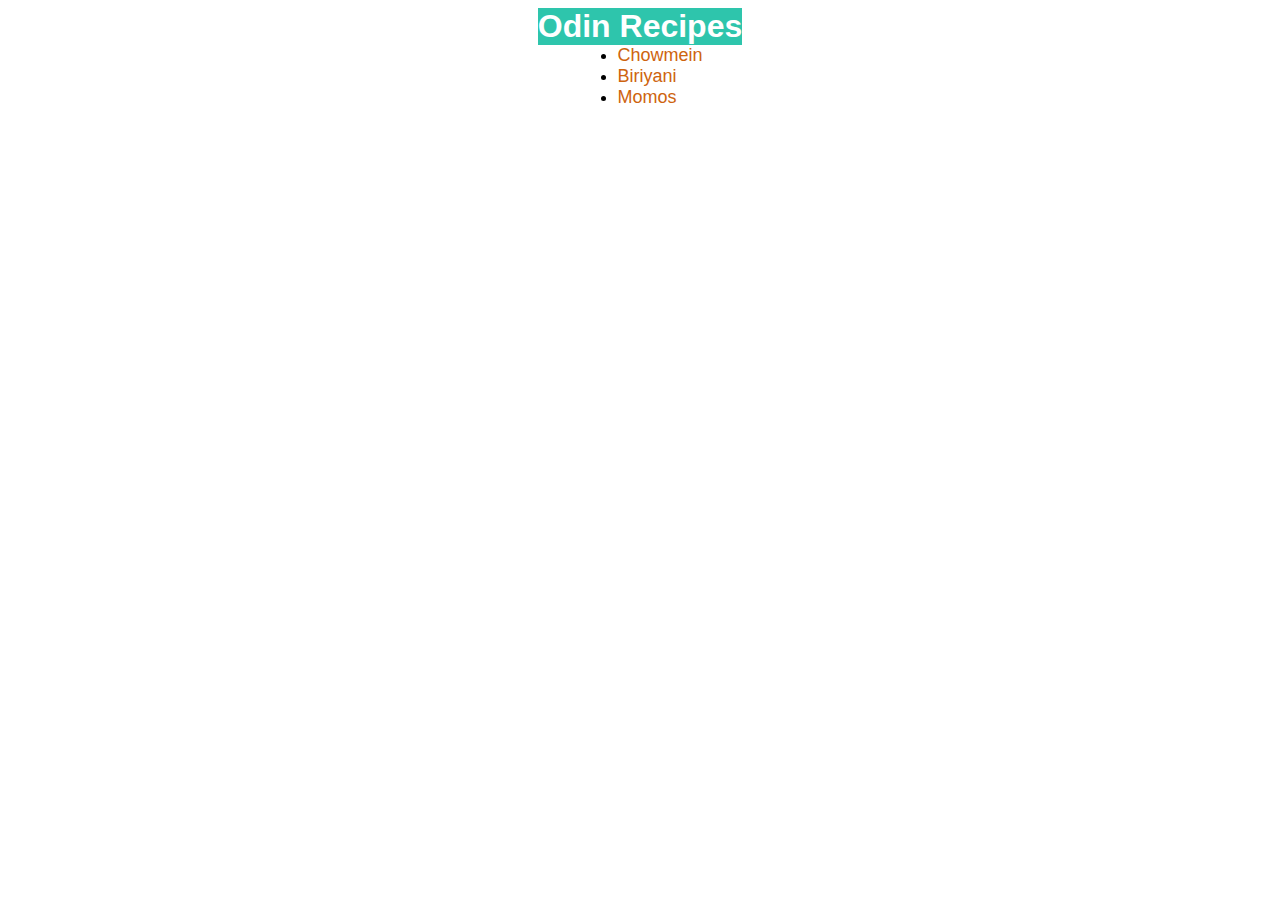
<file: index.html>
<!DOCTYPE html>
<html lang="en">
<head>
    <meta charset="UTF-8">
    <title>Odin Recipes</title>
    <link rel="stylesheet" href="style.css">
</head>
<body>
    <h1 class="head">Odin Recipes</h1>
    <ul class="list">
        <li><a class="item" href="./recipes/chowmein.html">Chowmein</a></li>
        <li><a class="item" href="./recipes/biriyani.html">Biriyani</a></li>
        <li><a class="item" href="./recipes/momos.html">Momos</a></li>
    </ul>
</body>
</html>
</file>
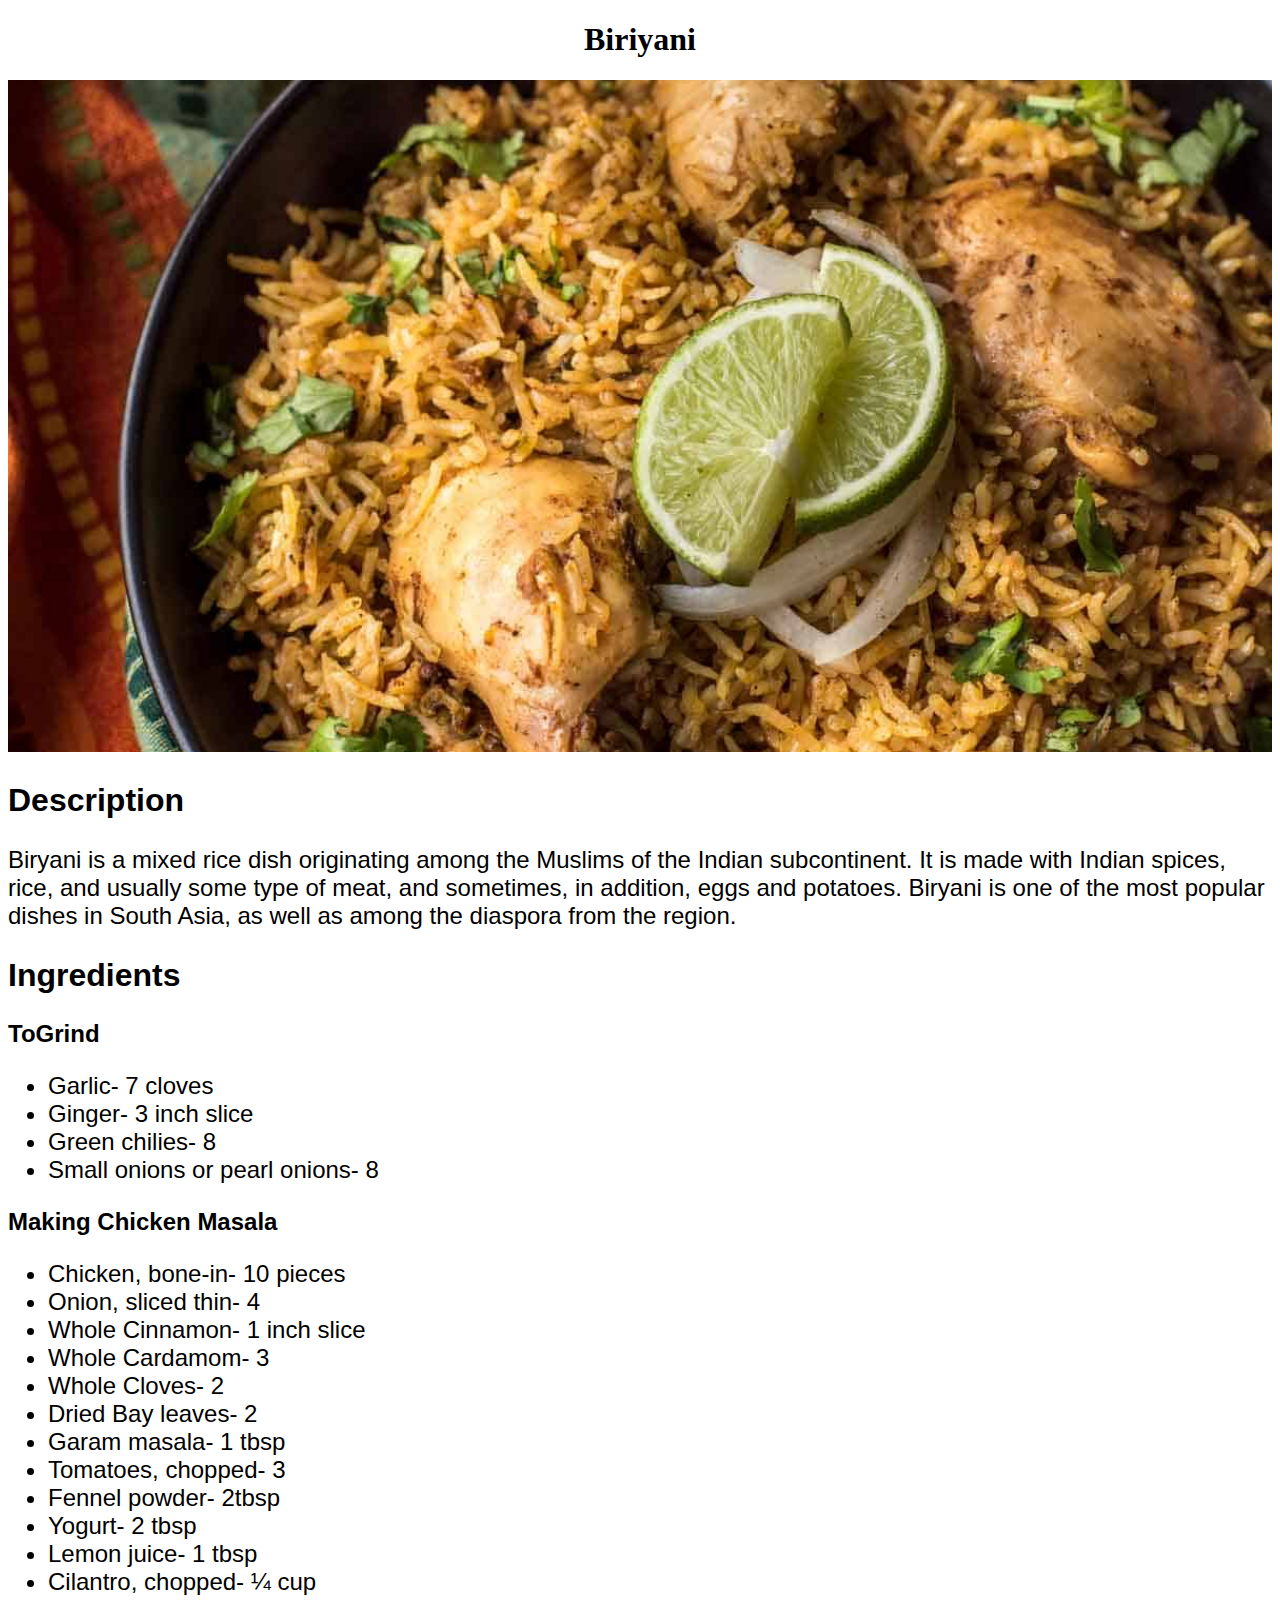
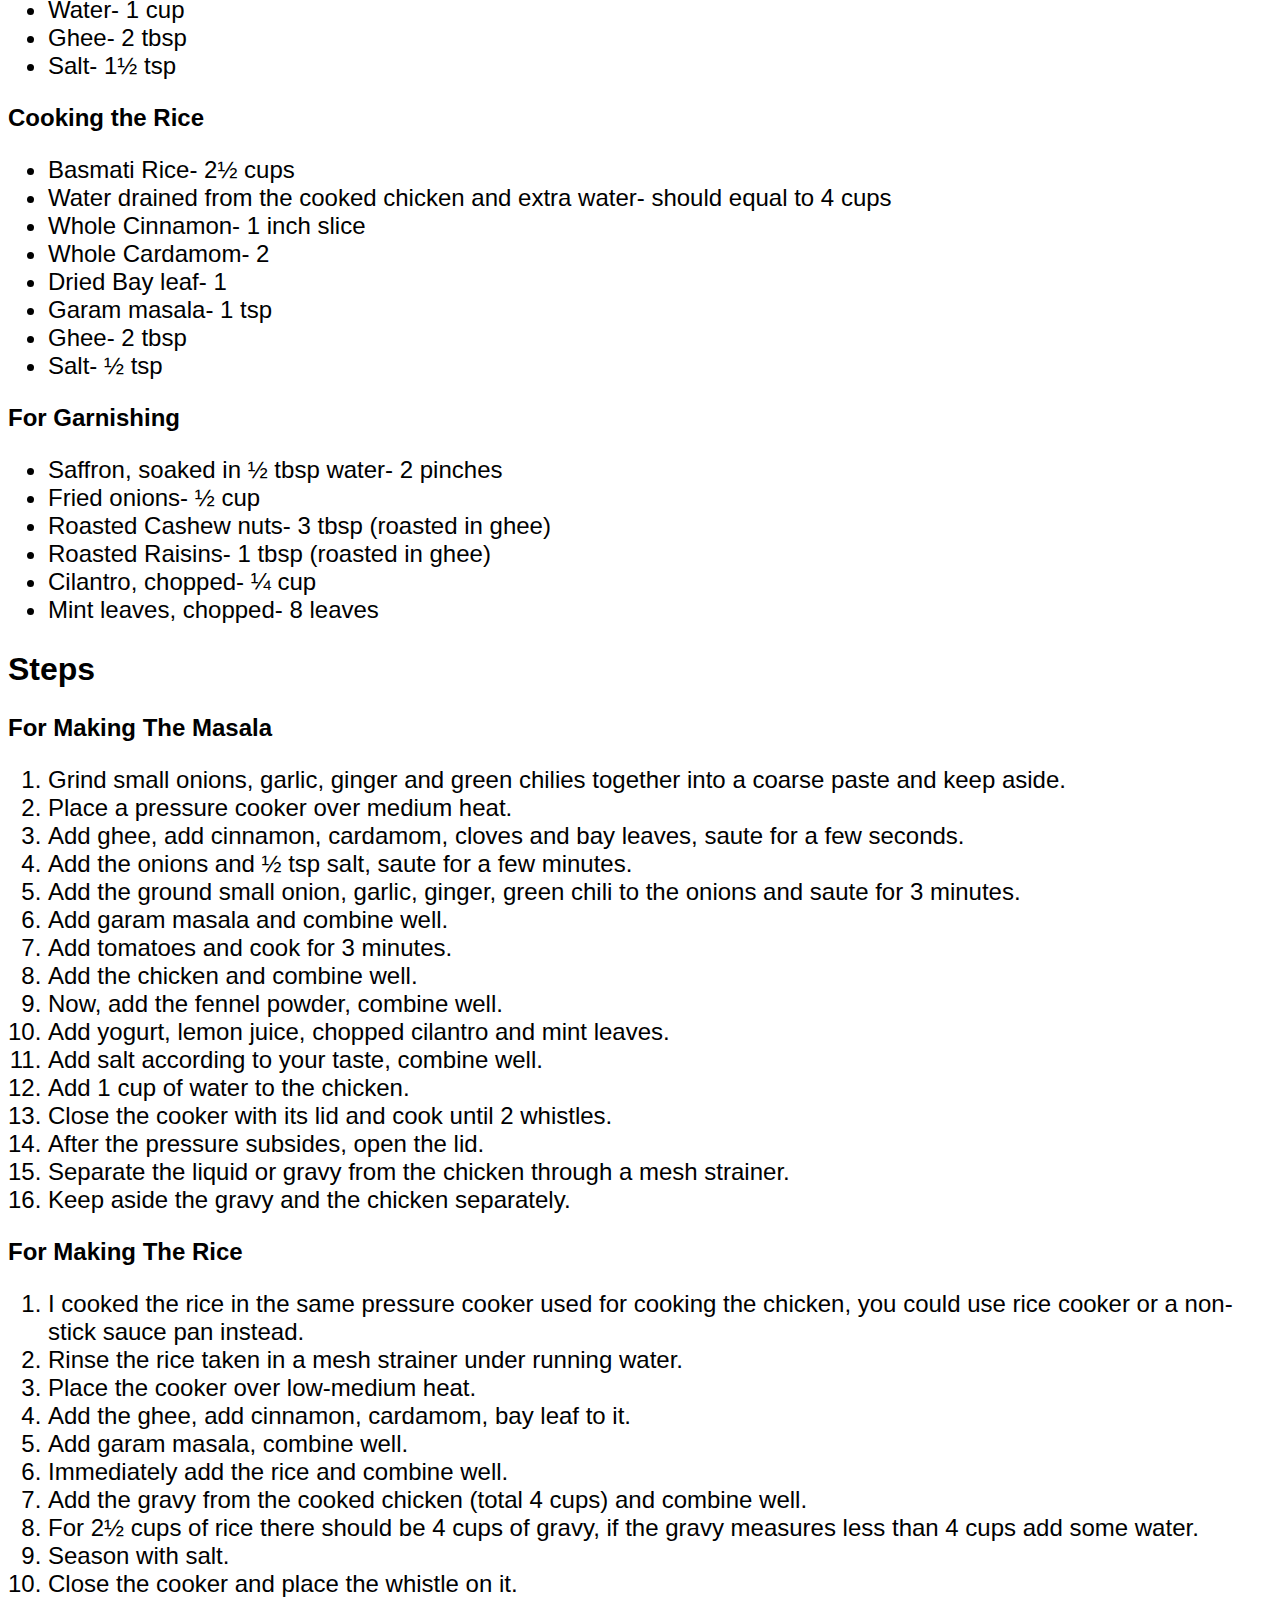
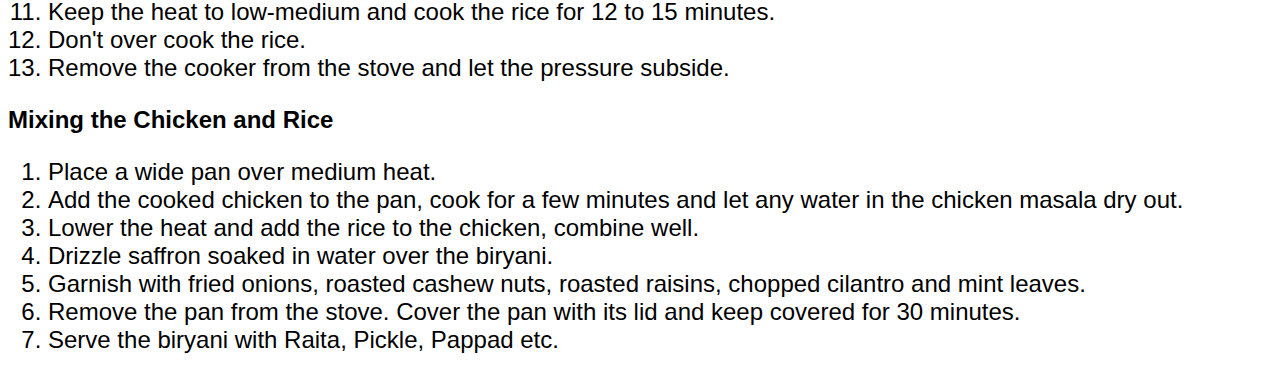
<file: recipes/biriyani.html>
<!DOCTYPE html>
<html lang="en">
<head>
    <meta charset="UTF-8">
    <title>Biriyani-Odin Recipes</title>
    <link rel="stylesheet" href="style.css">
</head>
<body>
    <h1 class="head">Biriyani</h1>
    <img src="../images/biriyani.jpg" alt="Biriyani">
    <h2>Description</h2>
    <p>Biryani is a mixed rice dish originating among the Muslims of the Indian subcontinent. It is made with Indian spices, rice, and usually some type of meat, and sometimes, in addition, eggs and potatoes. Biryani is one of the most popular dishes in South Asia, as well as among the diaspora from the region.</p>
    <h2>Ingredients</h2>
    <h3>ToGrind</h3>
    <ul>
        <li>Garlic- 7 cloves</li>
        <li>Ginger- 3 inch slice</li>
        <li>Green chilies- 8</li>
        <li>Small onions or pearl onions- 8</li>
    </ul>
    <h3>Making Chicken Masala</h3>
    <ul>
        <li>Chicken, bone-in- 10 pieces</li>
        <li>Onion, sliced thin- 4</li>
        <li>Whole Cinnamon- 1 inch slice</li>
        <li>Whole Cardamom- 3</li>
        <li>Whole Cloves- 2</li>
        <li>Dried Bay leaves- 2</li>
        <li>Garam masala- 1 tbsp</li>
        <li>Tomatoes, chopped- 3</li>
        <li>Fennel powder- 2tbsp</li>
        <li>Yogurt- 2 tbsp</li>
        <li>Lemon juice- 1 tbsp</li>
        <li>Cilantro, chopped- ¼ cup</li>
        <li>Water- 1 cup</li>
        <li>Ghee- 2 tbsp</li>
        <li>Salt- 1½ tsp</li>
    </ul>
    <h3>Cooking the Rice</h3>
    <ul>
        <li>Basmati Rice- 2½ cups</li>
        <li>Water drained from the cooked chicken and extra water- should equal to 4 cups</li>
        <li>Whole Cinnamon- 1 inch slice</li>
        <li>Whole Cardamom- 2</li>
        <li>Dried Bay leaf- 1</li>
        <li>Garam masala- 1 tsp</li>
        <li>Ghee- 2 tbsp</li>
        <li>Salt- ½ tsp</li>
    </ul>
    <h3>For Garnishing</h3>
    <ul>
        <li>Saffron, soaked in ½ tbsp water- 2 pinches</li>
        <li>Fried onions- ½ cup</li>
        <li>Roasted Cashew nuts- 3 tbsp (roasted in ghee)</li>
        <li>Roasted Raisins- 1 tbsp (roasted in ghee)</li>
        <li>Cilantro, chopped- ¼ cup</li>
        <li>Mint leaves, chopped- 8 leaves</li>
    </ul>
    <h2>Steps</h2>
    <h3>For Making The Masala</h3>
    <ol>
        <li>Grind small onions, garlic, ginger and green chilies together into a coarse paste and keep aside.</li>
        <li>Place a pressure cooker over medium heat.</li>
        <li>Add ghee, add cinnamon, cardamom, cloves and bay leaves, saute for a few seconds.</li>
        <li>Add the onions and ½ tsp salt, saute for a few minutes.</li>
        <li>Add the ground small onion, garlic, ginger, green chili to the onions and saute for 3 minutes.</li>
        <li>Add garam masala and combine well.</li>
        <li>Add tomatoes and cook for 3 minutes.</li>
        <li>Add the chicken and combine well.</li>
        <li>Now, add the fennel powder, combine well.</li>
        <li>Add yogurt, lemon juice, chopped cilantro and mint leaves.</li>
        <li>Add salt according to your taste, combine well.</li>
        <li>Add 1 cup of water to the chicken.</li>
        <li>Close the cooker with its lid and cook until 2 whistles.</li>
        <li>After the pressure subsides, open the lid.</li>
        <li>Separate the liquid or gravy from the chicken through a mesh strainer.</li>
        <li>Keep aside the gravy and the chicken separately.</li>
    </ol>
    <h3>For Making The Rice</h3>
    <ol>
        <li>I cooked the rice in the same pressure cooker used for cooking the chicken, you could use rice cooker or a non-stick sauce pan instead.</li>
        <li>Rinse the rice taken in a mesh strainer under running water.</li>
        <li>Place the cooker over low-medium heat.</li>
        <li>Add the ghee, add cinnamon, cardamom, bay leaf to it.</li>
        <li>Add garam masala, combine well.</li>
        <li>Immediately add the rice and combine well.</li>
        <li>Add the gravy from the cooked chicken (total 4 cups) and combine well.</li>
        <li>For 2½ cups of rice there should be 4 cups of gravy, if the gravy measures less than 4 cups add some water.</li>
        <li>Season with salt.</li>
        <li>Close the cooker and place the whistle on it.</li>
        <li>Keep the heat to low-medium and cook the rice for 12 to 15 minutes.</li>
        <li>Don't over cook the rice.</li>
        <li>Remove the cooker from the stove and let the pressure subside.</li>
    </ol>
    <h3>Mixing the Chicken and Rice</h3>
    <ol>
        <li>Place a wide pan over medium heat.</li>
        <li>Add the cooked chicken to the pan, cook for a few minutes and let any water in the chicken masala dry out.</li>
        <li>Lower the heat and add the rice to the chicken, combine well.</li>
        <li>Drizzle saffron soaked in water over the biryani.</li>
        <li>Garnish with fried onions, roasted cashew nuts, roasted raisins, chopped cilantro and mint leaves.</li>
        <li>Remove the pan from the stove. Cover the pan with its lid and keep covered for 30 minutes.</li>
        <li>Serve the biryani with Raita, Pickle, Pappad etc.</li>
    </ol>
</body>
</html>
</file>
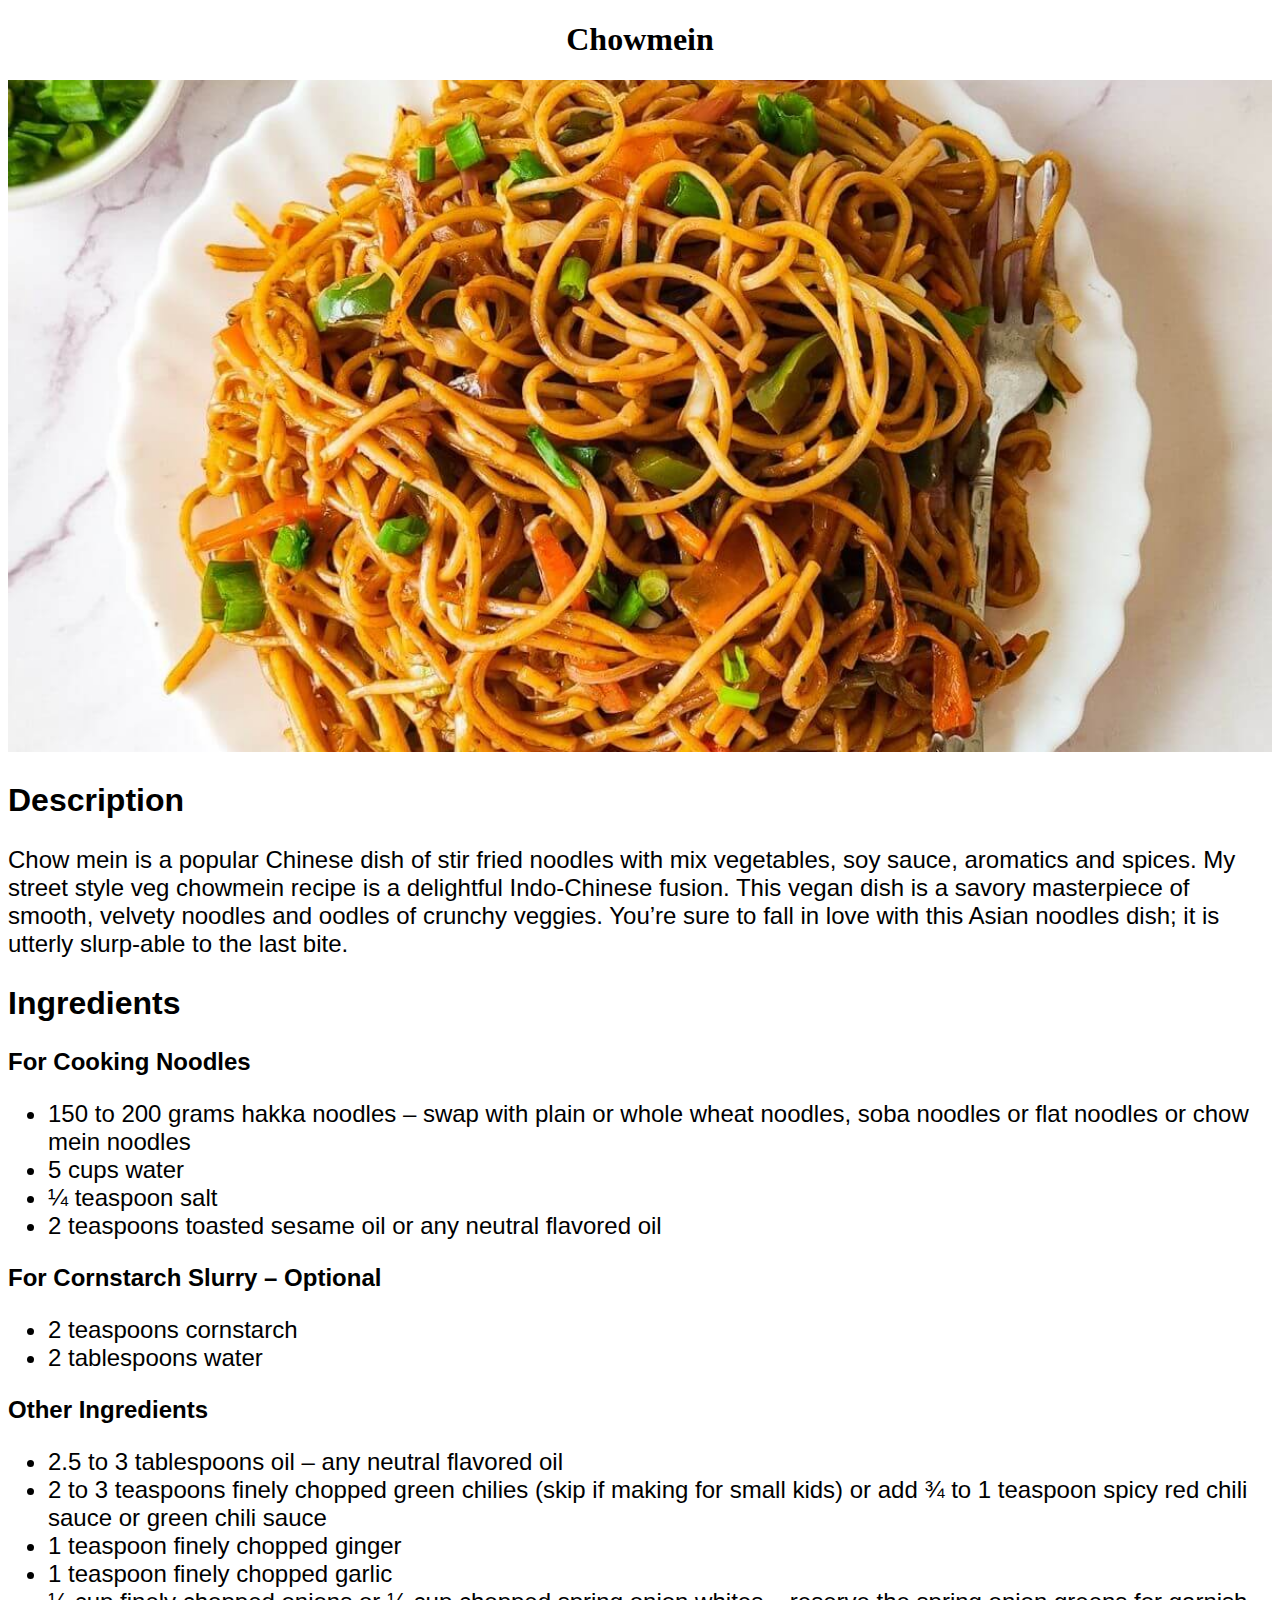
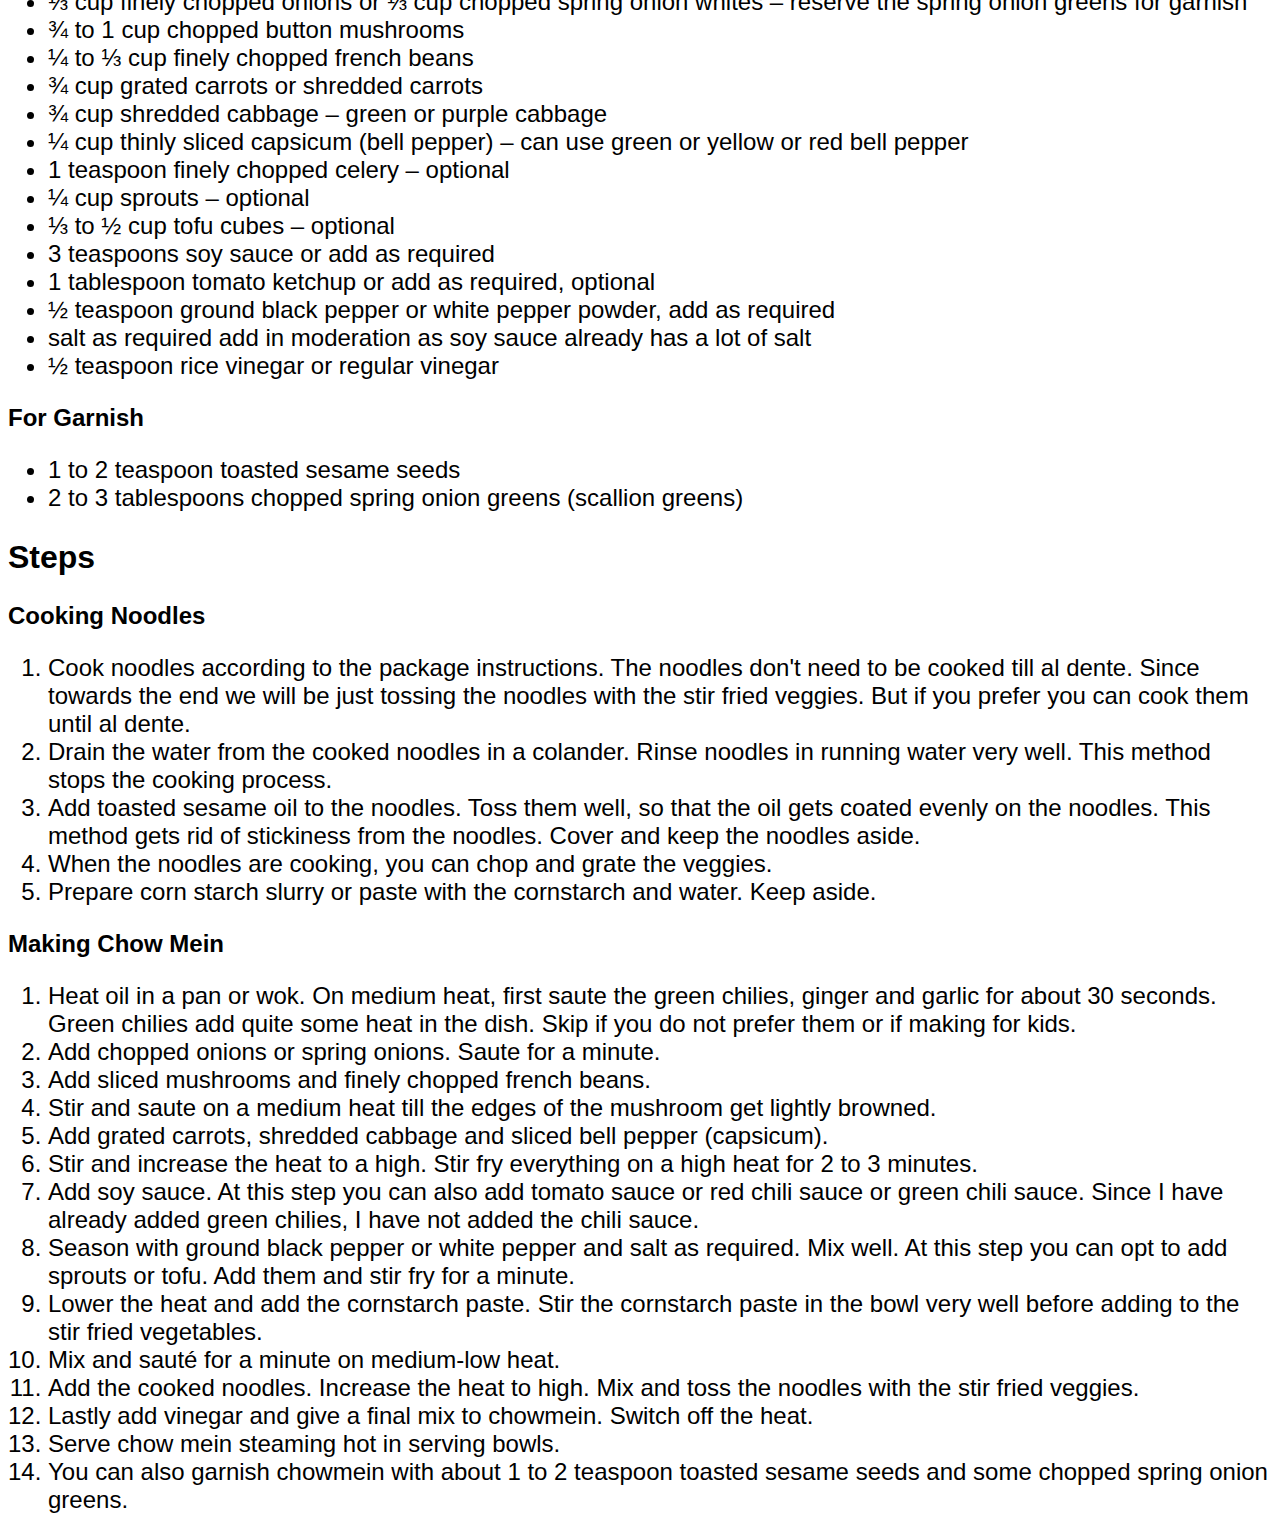
<file: recipes/chowmein.html>
<!DOCTYPE html>
<html lang="en">
<head>
    <meta charset="UTF-8">
    <title>Chowmein-Odin Recipes</title>
    <link rel="stylesheet" href="style.css">
</head>
<body>
    <h1 class="head">Chowmein</h1>
    <img src="../images/chowmein.jpg" alt="Chowmein">
    <h2>Description</h2>
    <p>Chow mein is a popular Chinese dish of stir fried noodles with mix vegetables, soy sauce, aromatics and spices. My street style veg chowmein recipe is a delightful Indo-Chinese fusion. This vegan dish is a savory masterpiece of smooth, velvety noodles and oodles of crunchy veggies. You’re sure to fall in love with this Asian noodles dish; it is utterly slurp-able to the last bite.</p>
    <h2>Ingredients</h2>
    <h3>For Cooking Noodles</h3>
    <ul>
        <li>150 to 200 grams hakka noodles – swap with plain or whole wheat noodles, soba noodles or flat noodles or chow mein noodles</li>
        <li>5 cups water</li>
        <li>¼ teaspoon salt</li>
        <li>2 teaspoons toasted sesame oil or any neutral flavored oil</li>
    </ul>
    <h3>For Cornstarch Slurry – Optional</h3>
    <ul>
        <li>2 teaspoons cornstarch</li>
        <li>2 tablespoons water</li>
    </ul>
    <h3>Other Ingredients</h3>
    <ul>
        <li>2.5 to 3 tablespoons oil – any neutral flavored oil</li>
        <li>2 to 3 teaspoons finely chopped green chilies (skip if making for small kids) or add ¾ to 1 teaspoon spicy red chili sauce or green chili sauce</li>
        <li>1 teaspoon finely chopped ginger</li>
        <li>1 teaspoon finely chopped garlic</li>
        <li>⅓ cup finely chopped onions or ⅓ cup chopped spring onion whites – reserve the spring onion greens for garnish</li>
        <li>¾ to 1 cup chopped button mushrooms</li>
        <li>¼ to ⅓ cup finely chopped french beans</li>
        <li>¾ cup grated carrots or shredded carrots</li>
        <li>¾ cup shredded cabbage – green or purple cabbage</li>
        <li>¼ cup thinly sliced capsicum (bell pepper) – can use green or yellow or red bell pepper</li>
        <li>1 teaspoon finely chopped celery – optional</li>
        <li>¼ cup sprouts – optional</li>
        <li>⅓ to ½ cup tofu cubes – optional</li>
        <li>3 teaspoons soy sauce or add as required</li>
        <li>1 tablespoon tomato ketchup or add as required, optional</li>
        <li>½ teaspoon ground black pepper or white pepper powder, add as required</li>
        <li>salt as required add in moderation as soy sauce already has a lot of salt</li>
        <li>½ teaspoon rice vinegar or regular vinegar</li>
    </ul>
    <h3>For Garnish</h3>
    <ul>
        <li>1 to 2 teaspoon toasted sesame seeds</li>
        <li>2 to 3 tablespoons chopped spring onion greens (scallion greens)</li>
    </ul>
    <h2>Steps</h2>
    <h3>Cooking Noodles</h3>
    <ol>
        <li>Cook noodles according to the package instructions. The noodles don't need to be cooked till al dente. Since towards the end we will be just tossing the noodles with the stir fried veggies. But if you prefer you can cook them until al dente.</li>
        <li>Drain the water from the cooked noodles in a colander. Rinse noodles in running water very well. This method stops the cooking process.</li>
        <li>Add toasted sesame oil to the noodles. Toss them well, so that the oil gets coated evenly on the noodles. This method gets rid of stickiness from the noodles. Cover and keep the noodles aside.</li>
        <li>When the noodles are cooking, you can chop and grate the veggies.</li>
        <li>Prepare corn starch slurry or paste with the cornstarch and water. Keep aside.</li>
    </ol>
    <h3>Making Chow Mein</h3>
    <ol>
        <li>Heat oil in a pan or wok. On medium heat, first saute the green chilies, ginger and garlic for about 30 seconds. Green chilies add quite some heat in the dish. Skip if you do not prefer them or if making for kids.</li>
        <li>Add chopped onions or spring onions. Saute for a minute.</li>
        <li>Add sliced mushrooms and finely chopped french beans.</li>
        <li>Stir and saute on a medium heat till the edges of the mushroom get lightly browned.</li>
        <li>Add grated carrots, shredded cabbage and sliced bell pepper (capsicum).</li>
        <li>Stir and increase the heat to a high. Stir fry everything on a high heat for 2 to 3 minutes.</li>
        <li>Add soy sauce. At this step you can also add tomato sauce or red chili sauce or green chili sauce. Since I have already added green chilies, I have not added the chili sauce.</li>
        <li>Season with ground black pepper or white pepper and salt as required. Mix well. At this step you can opt to add sprouts or tofu. Add them and stir fry for a minute.</li>
        <li>Lower the heat and add the cornstarch paste. Stir the cornstarch paste in the bowl very well before adding to the stir fried vegetables.</li>
        <li>Mix and sauté for a minute on medium-low heat.</li>
        <li>Add the cooked noodles. Increase the heat to high. Mix and toss the noodles with the stir fried veggies.</li>
        <li>Lastly add vinegar and give a final mix to chowmein. Switch off the heat.</li>
        <li>Serve chow mein steaming hot in serving bowls.</li>
        <li>You can also garnish chowmein with about 1 to 2 teaspoon toasted sesame seeds and some chopped spring onion greens.</li>
    </ol>
</body>
</html>
</file>
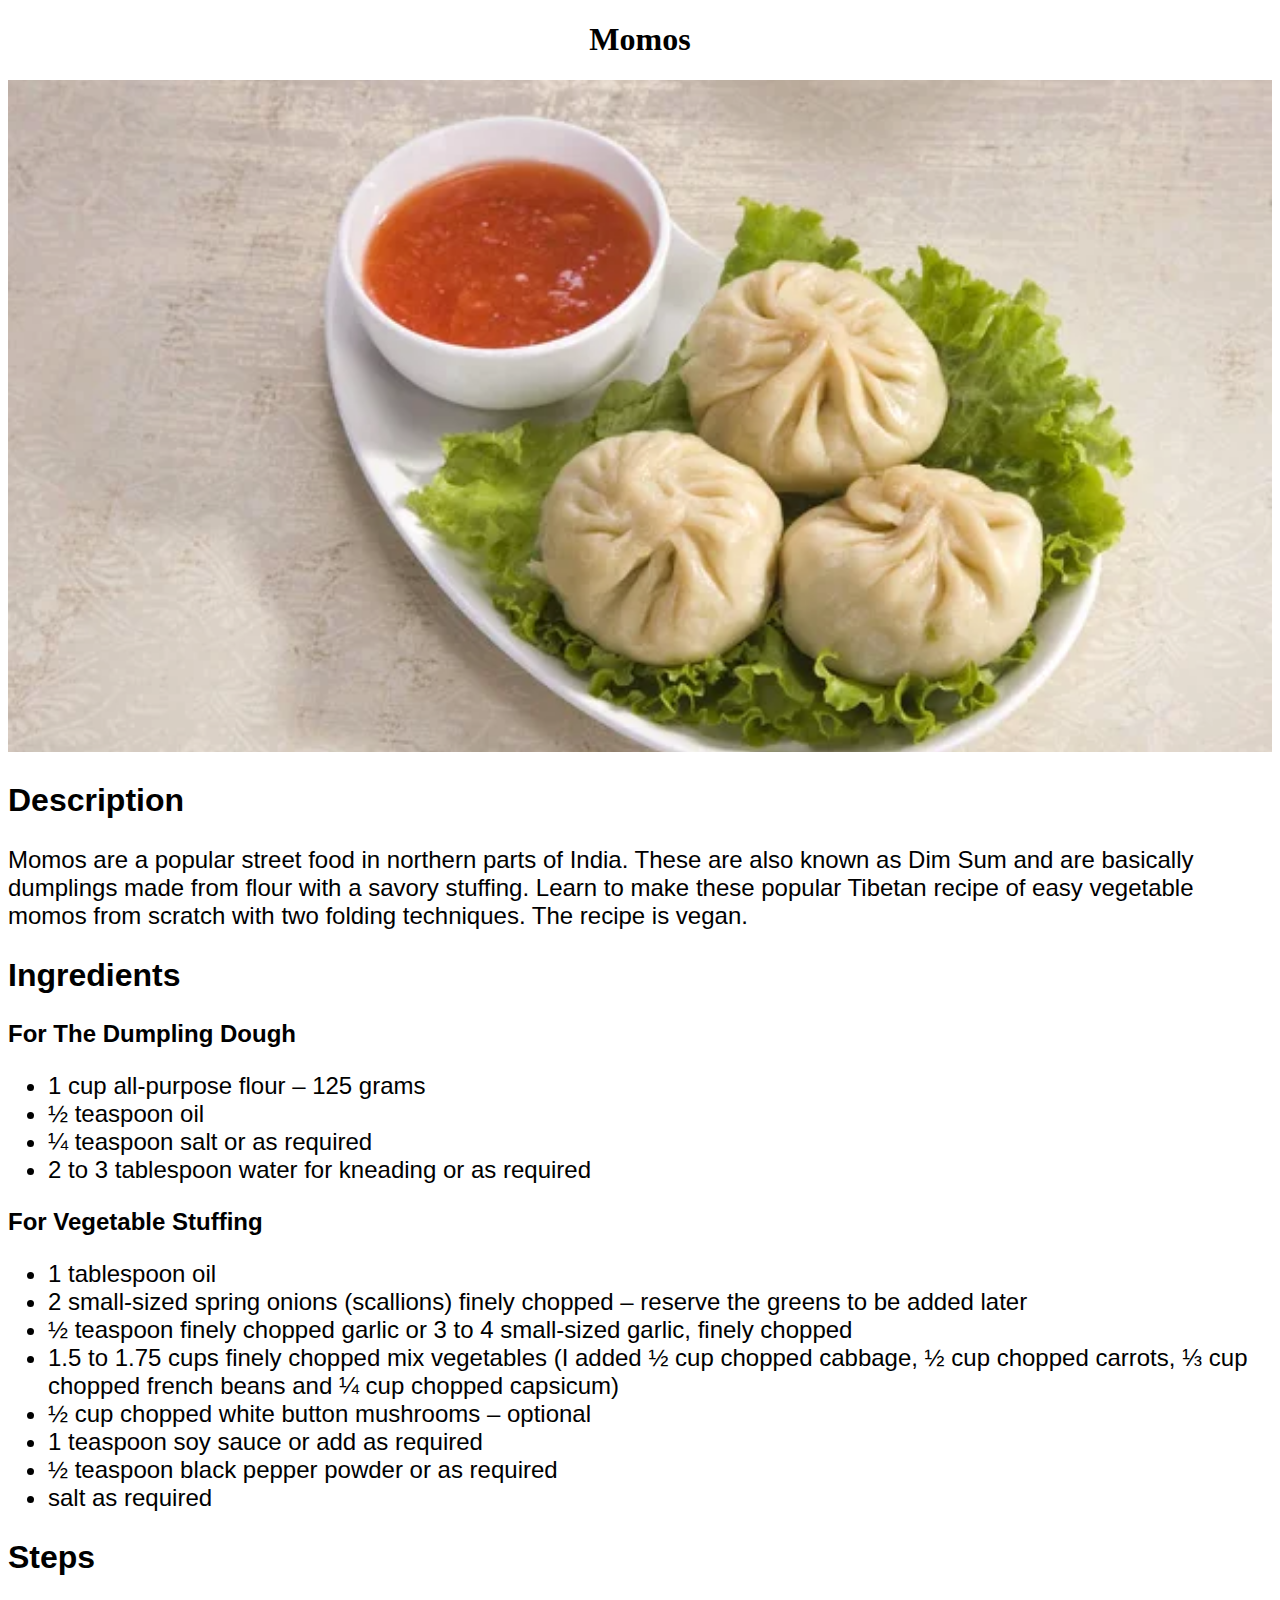
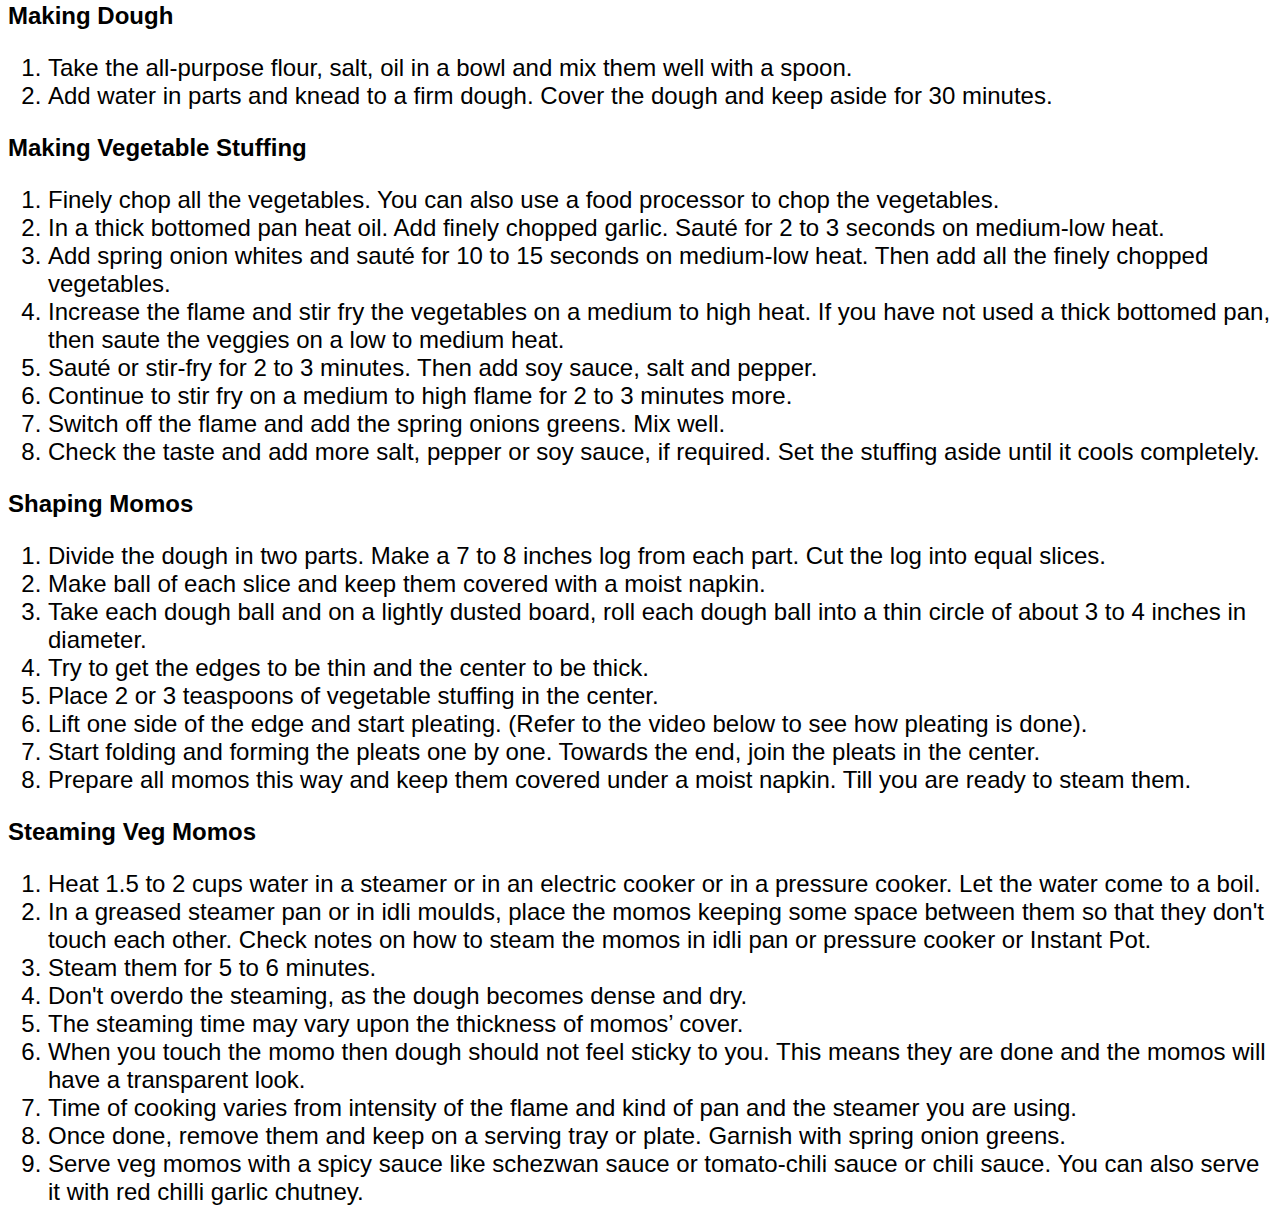
<file: recipes/momos.html>
<!DOCTYPE html>
<html lang="en">
<head>
    <meta charset="UTF-8">
    <title>Momos-Odin Recipes</title>
    <link rel="stylesheet" href="style.css">
</head>
<body>
    <h1 class="head">Momos</h1>
    <img src="../images/momos.jpg" alt="Momos">
    <h2>Description</h2>
    <p>Momos are a popular street food in northern parts of India. These are also known as Dim Sum and are basically dumplings made from flour with a savory stuffing. Learn to make these popular Tibetan recipe of easy vegetable momos from scratch with two folding techniques. The recipe is vegan.</p>
    <h2>Ingredients</h2>
    <h3>For The Dumpling Dough</h3>
    <ul>
        <li>1 cup all-purpose flour – 125 grams</li>
        <li>½ teaspoon oil</li>
        <li>¼ teaspoon salt or as required</li>
        <li>2 to 3 tablespoon water for kneading or as required</li>
    </ul>
    <h3>For Vegetable Stuffing</h3>
    <ul>
        <li>1 tablespoon oil</li>
        <li>2 small-sized spring onions (scallions) finely chopped – reserve the greens to be added later</li>
        <li>½ teaspoon finely chopped garlic or 3 to 4 small-sized garlic, finely chopped</li>
        <li>1.5 to 1.75 cups finely chopped mix vegetables (I added ½ cup chopped cabbage, ½ cup chopped carrots, ⅓ cup chopped french beans and ¼ cup chopped capsicum)</li>
        <li>½ cup chopped white button mushrooms – optional</li>
        <li>1 teaspoon soy sauce or add as required</li>
        <li>½ teaspoon black pepper powder or as required</li>
        <li>salt as required</li>
    </ul>
    <h2>Steps</h2>
    <h3>Making Dough</h3>
    <ol>
        <li>Take the all-purpose flour, salt, oil in a bowl and mix them well with a spoon.</li>
        <li>Add water in parts and knead to a firm dough. Cover the dough and keep aside for 30 minutes.</li>
    </ol>
    <h3>Making Vegetable Stuffing</h3>
    <ol>
        <li>Finely chop all the vegetables. You can also use a food processor to chop the vegetables.</li>
        <li>In a thick bottomed pan heat oil. Add finely chopped garlic. Sauté for 2 to 3 seconds on medium-low heat.</li>
        <li>Add spring onion whites and sauté for 10 to 15 seconds on medium-low heat. Then add all the finely chopped vegetables.</li>
        <li>Increase the flame and stir fry the vegetables on a medium to high heat. If you have not used a thick bottomed pan, then saute the veggies on a low to medium heat.</li>
        <li>Sauté or stir-fry for 2 to 3 minutes. Then add soy sauce, salt and pepper.</li>
        <li>Continue to stir fry on a medium to high flame for 2 to 3 minutes more.</li>
        <li>Switch off the flame and add the spring onions greens. Mix well.</li>
        <li>Check the taste and add more salt, pepper or soy sauce, if required. Set the stuffing aside until it cools completely.</li>
    </ol>
    <h3>Shaping Momos</h3>
    <ol>
        <li>Divide the dough in two parts. Make a 7 to 8 inches log from each part. Cut the log into equal slices.</li>
        <li>Make ball of each slice and keep them covered with a moist napkin.</li>
        <li>Take each dough ball and on a lightly dusted board, roll each dough ball into a thin circle of about 3 to 4 inches in diameter.</li>
        <li>Try to get the edges to be thin and the center to be thick.</li>
        <li>Place 2 or 3 teaspoons of vegetable stuffing in the center.</li>
        <li>Lift one side of the edge and start pleating. (Refer to the video below to see how pleating is done).</li>
        <li>Start folding and forming the pleats one by one. Towards the end, join the pleats in the center.</li>
        <li>Prepare all momos this way and keep them covered under a moist napkin. Till you are ready to steam them.</li>
    </ol>
    <h3>Steaming Veg Momos</h3>
    <ol>
        <li>Heat 1.5 to 2 cups water in a steamer or in an electric cooker or in a pressure cooker. Let the water come to a boil.</li>
        <li>In a greased steamer pan or in idli moulds, place the momos keeping some space between them so that they don't touch each other. Check notes on how to steam the momos in idli pan or pressure cooker or Instant Pot.</li>
        <li>Steam them for 5 to 6 minutes.</li>
        <li>Don't overdo the steaming, as the dough becomes dense and dry.</li>
        <li>The steaming time may vary upon the thickness of momos’ cover.</li>
        <li>When you touch the momo then dough should not feel sticky to you. This means they are done and the momos will have a transparent look.</li>
        <li>Time of cooking varies from intensity of the flame and kind of pan and the steamer you are using.</li>
        <li>Once done, remove them and keep on a serving tray or plate. Garnish with spring onion greens.</li>
        <li>Serve veg momos with a spicy sauce like schezwan sauce or tomato-chili sauce or chili sauce. You can also serve it with red chilli garlic chutney.</li>
    </ol>
</body>
</html>
</file>
<file: style.css>
.item {
    font-size: large;
    font-family: Verdana, Geneva, Tahoma, sans-serif;
    color: rgb(206, 100, 14);
    text-decoration: none;
}

.head {
    font-family: 'Franklin Gothic Medium', 'Arial Narrow', Arial, sans-serif;
    color: white;
    background-color: rgb(46, 197, 172);
    width: fit-content;
    text-align: center;
    text-align: center;
    margin: 0 auto;
}

.head, .item {
    display: table;
}

.list {
    text-align: center;
    margin: 0 auto;
    display: table;
}
</file>
<file: recipes/style.css>
.head {
    text-align: center;
    font-family: Cambria, Cochin, Georgia, Times, 'Times New Roman', serif;
}

img {
    height:7in;
    width: 100%;
    object-fit: cover;
}

h2, h3 {
    font-family:Verdana, Geneva, Tahoma, sans-serif;
}

h2 {
    font-size: 4ch;
}

h3 {
    font-size: 3ch;
    font-weight: 600;
}

p, li {
    font-family: Helvetica, Arial, sans-serif;
    font-size: 3ch;
}
</file>
